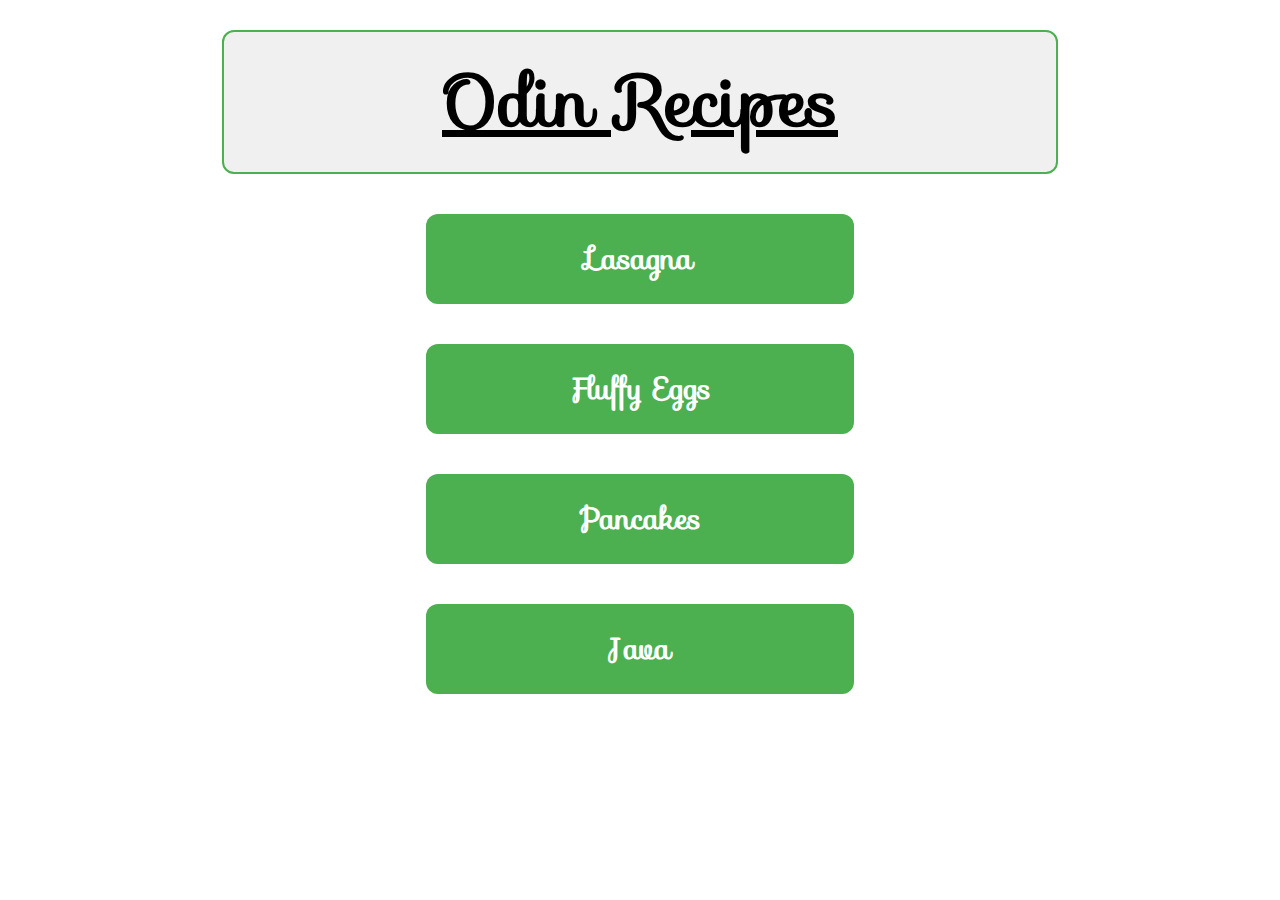
<file: index.html>
<!DOCTYPE html>
<html lang="en">
<head>
    <meta charset="UTF-8">
    <meta name="viewport" content="width=device-width, initial-scale=1.0">
    <title>Odin Recipes</title>
    <link rel="stylesheet" href="index.css">
    <link href="https://fonts.googleapis.com/css?family=Sofia" rel="stylesheet">
    <style>
        body {
            font-family: 'Sofia', cursive;
            text-align: center;
        }
    </style>
</head>
<body>

    <div class="sections">
        <h1 class="title-main">Odin Recipes</h1>
    </div>

    <ul>
        <li><a class="button-recipe" href="recipes/lasagna.html">Lasagna</a></li>
        <li><a class="button-recipe" href="recipes/Fluffy-Microwave-Scrambled-Eggs.html">Fluffy Eggs</a></li>
        <li><a class="button-recipe" href="recipes/pancakes.html">Pancakes</a></li>
        <li><a class="button-recipe" href="java.html">Java</a></li>
    </ul>

</body>
</html>
</file>
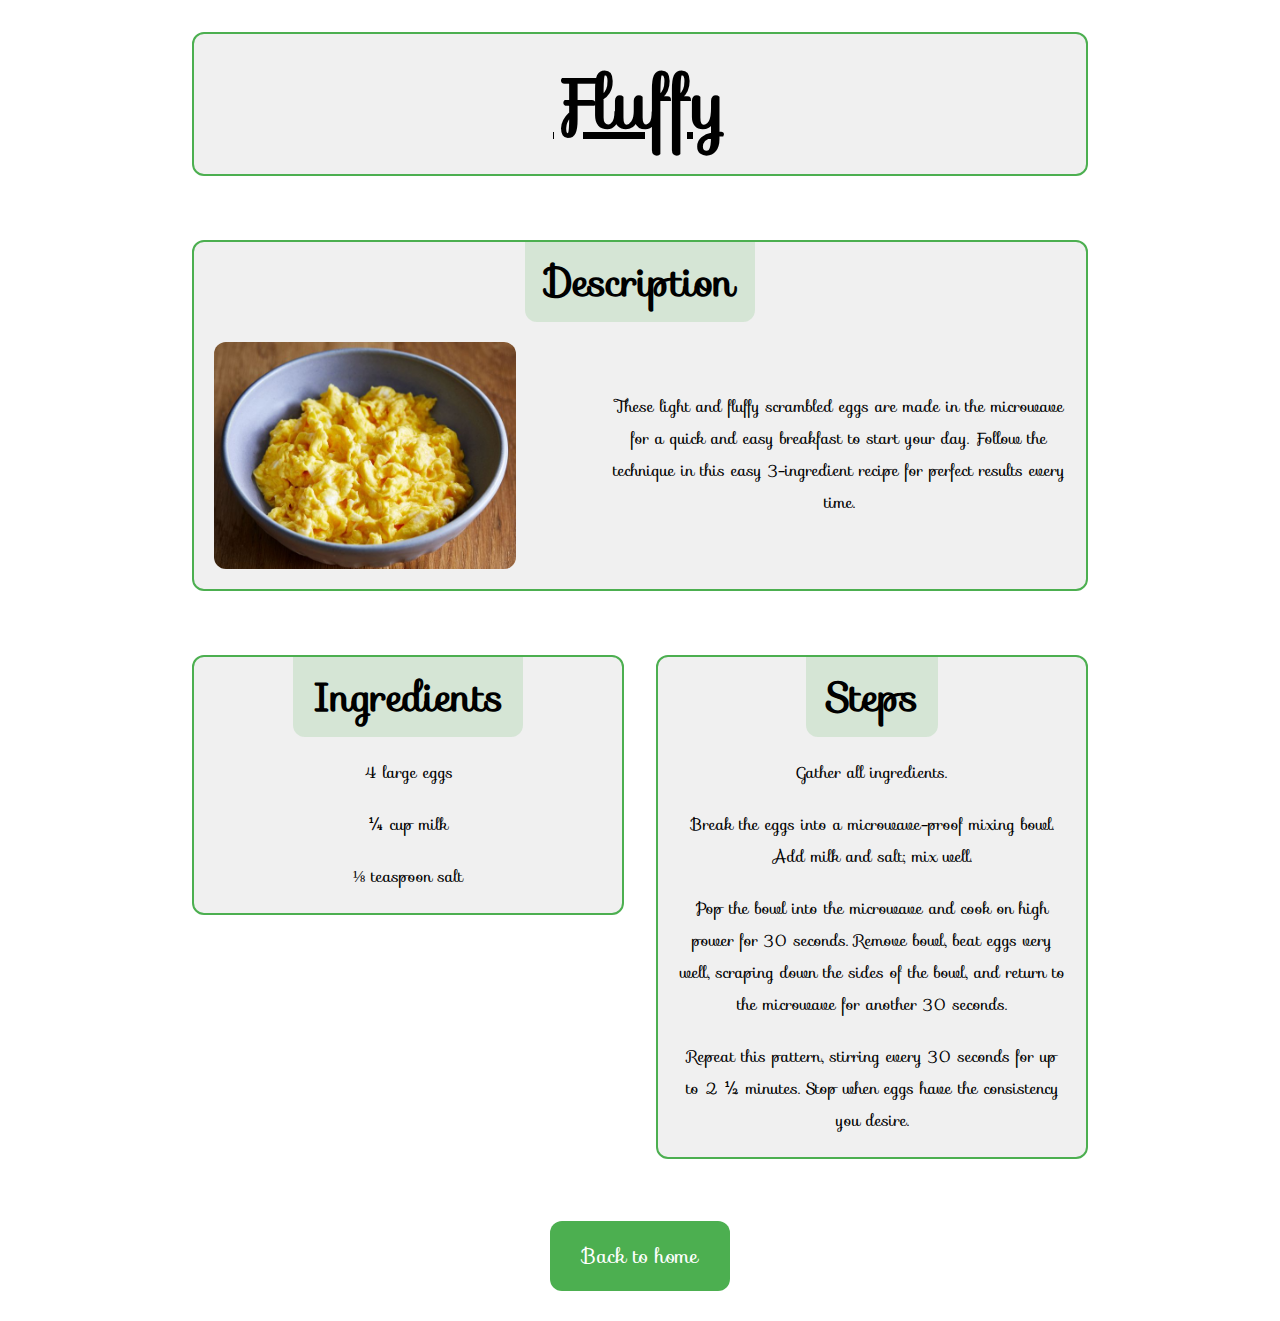
<file: recipes/Fluffy-Microwave-Scrambled-Eggs.html>
<!DOCTYPE html>
<html lang="en">
<head>
    <meta charset="UTF-8">
    <meta name="viewport" content="width=device-width, initial-scale=1.0">
    <title>Fluffy Eggs</title>
    <link rel="stylesheet" href="../index.css">
    <link href="https://fonts.googleapis.com/css?family=Sofia" rel="stylesheet">
</head>
<body>

    <nav class="recipe-page">
        <div class="recipe-title">
            <h1>Fluffy </h1>
        </div>
        <div class="recipe-description">
            <h2>Description</h2>
            <div class="recipe-description-container">
                <div class="recipe-img">
                    <img class="recipe-img" src="../img/fluffy-eggs.jpg" alt="A bowl of fluffy eggs">
                </div>
                <div class="recipe-desc-text">                
                    <p>These light and fluffy scrambled eggs are made in the microwave for a quick and easy breakfast to start your day. Follow the technique in this easy 3-ingredient recipe for perfect results every time.</p>
                </div>
            </div>
        </div>
        <div class="recipe-ingredients-container">
            <div class="recipe-ingredients">
                <h2>Ingredients</h2>
                <ul>
                    <li>4 large eggs</li>
                    <li>¼ cup milk</li>
                    <li>⅛ teaspoon salt</li>
                </ul>
            </div>
            <div class="recipe-ingredients">
                <h2>Steps</h2>
                <ol>
                    <li>Gather all ingredients.</li>
                    <li> Break the eggs into a microwave-proof mixing bowl. Add milk and salt; mix well. </li>
                    <li> Pop the bowl into the microwave and cook on high power for 30 seconds. Remove bowl, beat eggs very well, scraping down the sides of the bowl, and return to the microwave for another 30 seconds. </li>
                    <li> Repeat this pattern, stirring every 30 seconds for up to 2 ½ minutes. Stop when eggs have the consistency you desire. </li>
                </ol>
            </div>
        </div>
    </nav>
    <a href="../index.html" class="button-home">Back to home</a>
</body>
</html>
</file>
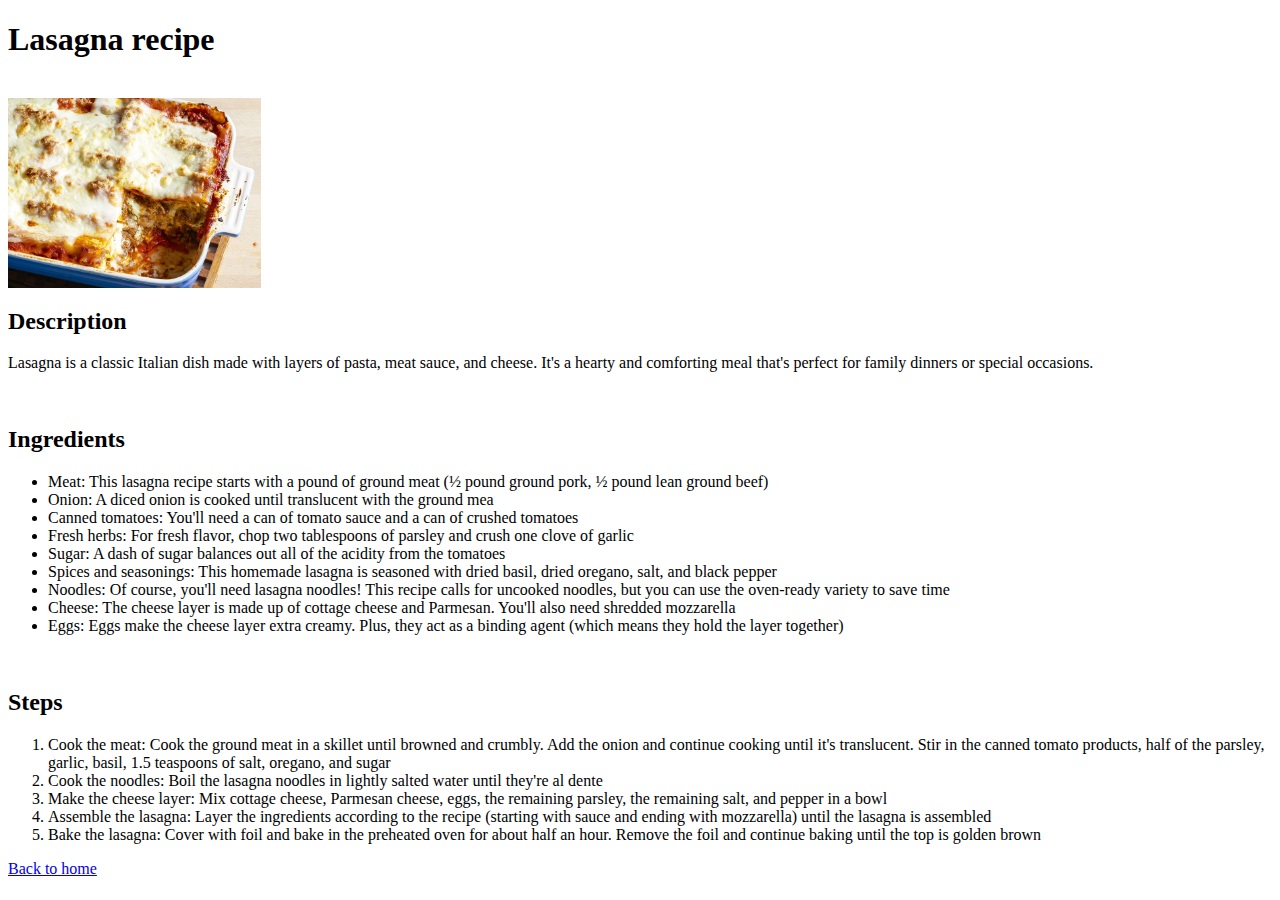
<file: recipes/lasagna.html>
<!DOCTYPE html>
<html lang="en">
<head>
    <meta charset="UTF-8">
    <meta name="viewport" content="width=device-width, initial-scale=1.0">
    <title>Lasagna</title>
</head>
<body>
    <h1>Lasagna recipe</h1>
    <br>
    <img src="../img/lasagna.jpg" alt="A delicious lasagna" width="20%" align="center">
    <br>
    <h2>Description</h2>
    <p>Lasagna is a classic Italian dish made with layers of pasta, meat sauce, and cheese. It's a hearty and comforting meal that's perfect for family dinners or special occasions.</p>
    <br>
    <h2>Ingredients</h2>
    <ul>
        <li>Meat: This lasagna recipe starts with a pound of ground meat (½ pound ground pork, ½ pound lean ground beef)</li>
        <li>Onion: A diced onion is cooked until translucent with the ground mea</li>
        <li>Canned tomatoes: You'll need a can of tomato sauce and a can of crushed tomatoes</li>
        <li> Fresh herbs: For fresh flavor, chop two tablespoons of parsley and crush one clove of garlic</li>
        <li>Sugar: A dash of sugar balances out all of the acidity from the tomatoes</li>
        <li>Spices and seasonings: This homemade lasagna is seasoned with dried basil, dried oregano, salt, and black pepper</li>
        <li> Noodles: Of course, you'll need lasagna noodles! This recipe calls for uncooked noodles, but you can use the oven-ready variety to save time</li>
        <li>Cheese: The cheese layer is made up of cottage cheese and Parmesan. You'll also need shredded mozzarella</li>
        <li>Eggs: Eggs make the cheese layer extra creamy. Plus, they act as a binding agent (which means they hold the layer together)</li>
    </ul>
    <br>
    <h2>Steps</h2>
    <ol>
        <li>Cook the meat: Cook the ground meat in a skillet until browned and crumbly. Add the onion and continue cooking until it's translucent. Stir in the canned tomato products, half of the parsley, garlic, basil, 1.5 teaspoons of salt, oregano, and sugar</li>
        <li>Cook the noodles: Boil the lasagna noodles in lightly salted water until they're al dente</li>
        <li>Make the cheese layer: Mix cottage cheese, Parmesan cheese, eggs, the remaining parsley, the remaining salt, and pepper in a bowl</li>
        <li>Assemble the lasagna: Layer the ingredients according to the recipe (starting with sauce and ending with mozzarella) until the lasagna is assembled</li>
        <li>Bake the lasagna: Cover with foil and bake in the preheated oven for about half an hour. Remove the foil and continue baking until the top is golden brown</li>
    </ol>

    <a href="../index.html">Back to home</a>
    <br>
</body>
</html>
</file>
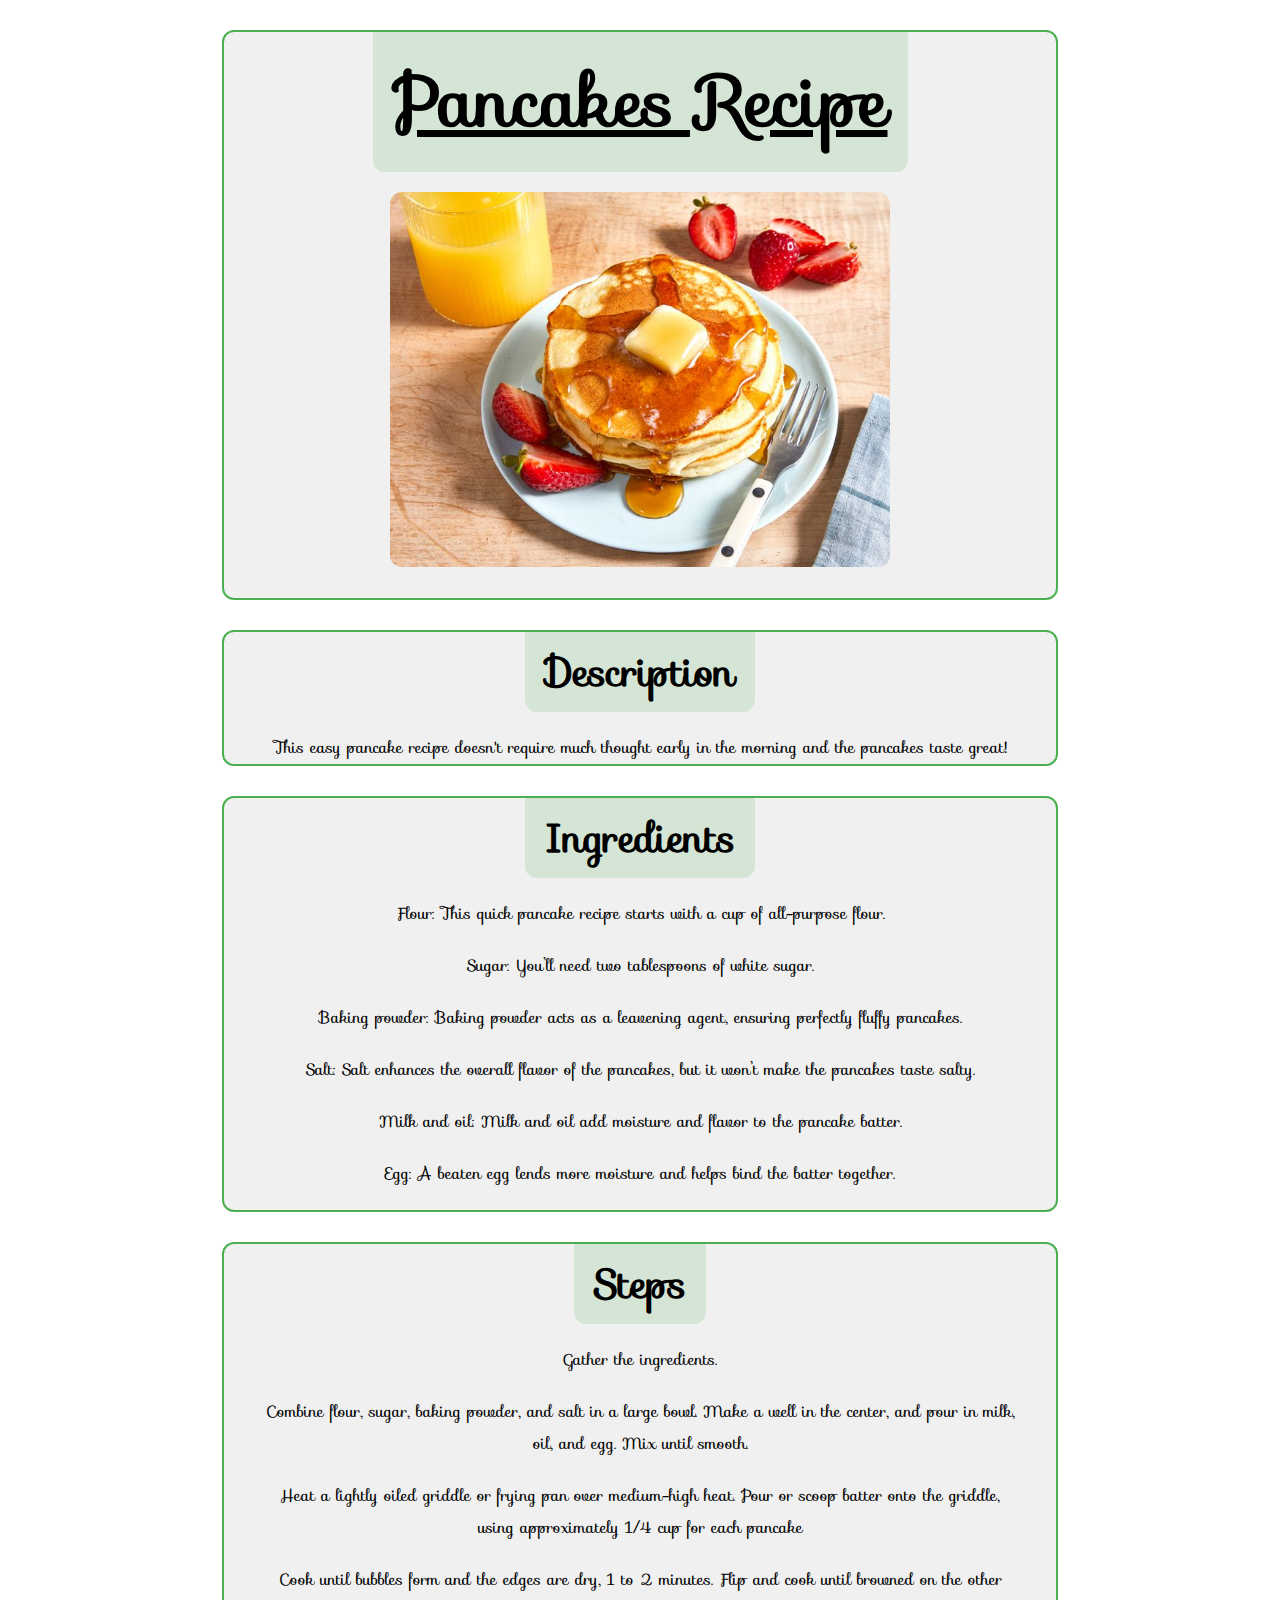
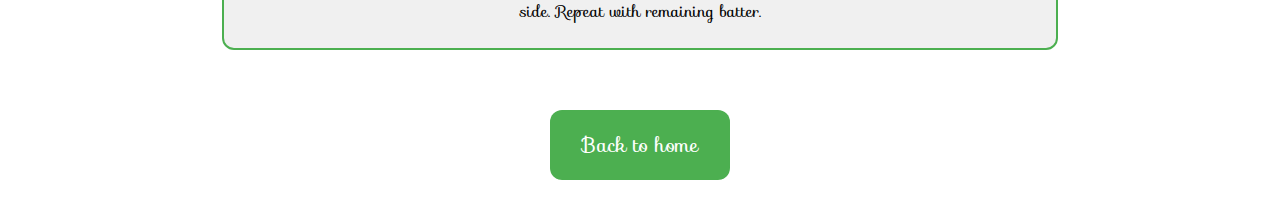
<file: recipes/pancakes.html>
<!DOCTYPE html>
<html lang="en">
<head>
    <meta charset="UTF-8">
    <meta name="viewport" content="width=device-width, initial-scale=1.0">
    <title>Pancakes</title>
    <link rel="stylesheet" href="../index.css">
     <link href="https://fonts.googleapis.com/css?family=Sofia" rel="stylesheet">
<body>
    
     <div class="sections"> 
        <div>
            <h1 class="temp-h1">Pancakes Recipe</h1>
        </div>
        <img src="../img/pancakes.jpg" alt="Pancakes with syrup">
    </div>


    <div class="sections">
        <h2>Description</h2>
        <p>This easy pancake recipe doesn't require much thought early in the morning and the pancakes taste great!</p>
    </div>
    
    <div class="sections">
        <h2>Ingredients</h2>
        <ul>
            <li>Flour: This quick pancake recipe starts with a cup of all-purpose flour. </li>
            <li>Sugar: You’ll need two tablespoons of white sugar. </li>
            <li>Baking powder: Baking powder acts as a leavening agent, ensuring perfectly fluffy pancakes. </li>
            <li>Salt: Salt enhances the overall flavor of the pancakes, but it won’t make the pancakes taste salty. </li>
            <li>Milk and oil: Milk and oil add moisture and flavor to the pancake batter. </li>
            <li>Egg: A beaten egg lends more moisture and helps bind the batter together. </li>
        </ul>
    </div>
    
    <div class="sections">
        <h2>Steps</h2>
        <ol>
            <li> Gather the ingredients.</li>
            <li> Combine flour, sugar, baking powder, and salt in a large bowl. Make a well in the center, and pour in milk, oil, and egg. Mix until smooth. </li>
            <li> Heat a lightly oiled griddle or frying pan over medium-high heat. Pour or scoop batter onto the griddle, using approximately 1/4 cup for each pancake</li>
            <li> Cook until bubbles form and the edges are dry, 1 to 2 minutes. Flip and cook until browned on the other side. Repeat with remaining batter. </li>
        </ol>
    </div>

    <a href="../index.html" class="button-home">Back to home</a>
    <br>
</body>
</html>
</file>
<file: index.css>
* {
  margin: 0;
  padding: 0;
  box-sizing: border-box;
  line-height: 2em;
}

body {
  height: auto;
  max-width: 70%;
  margin: auto;
  text-align: center;
  font-family: Sofia;
}

ul,
ol {
  list-style: none;
}

li {
  padding: 0px 20px 20px 20px;
}

img {
  border-radius: 12px;
  margin-top: 20px;
  margin-bottom: 20px;
  margin-left: auto;
  margin-right: auto;
  max-height: 500px;
  max-width: 500px;
}

h2 {
  margin-bottom: 20px;
  font-size: 40px;
  border: 0px solid #4caf4f75;
  border-radius: 0 0  12px 12px;
  padding: 0px 20px 0px 20px;
  background-color: #4caf4f2a;
}

h1 {
  font-size: 70px;
  text-decoration: underline;
}

h1,
h2 {
  margin-top: 0px;
  margin-left:auto;
  margin-right: auto;
  width: max-content;
}

.temp-h1 {
    border: 0px solid #4caf4f75;
  border-radius: 0px 0px 12px 12px;
  padding: 0px 20px 0px 20px;
  background-color: #4caf4f2a;
}

.button-recipe,
.button-home {
  background-color: #4caf50;
  border: none;
  color: white;
  padding: 15px 32px;
  text-align: center;
  text-decoration: none;
  display: inline-block;
  cursor: pointer;
  border-radius: 12px;
}

.button-recipe {
  margin: 10px;
  font-size: 30px;
  font-weight: bold;
  width: 50%;
}

.button-home {
  margin: 30px;
  font-size: 20px;
  font-family: Sofia;
}

.button-recipe:hover,
.button-home:hover {
  background-color: white;
  color: #4caf50;
  text-decoration: none;
  box-shadow: inset 0 0 20px #888888;
}

.sections {
  margin: 30px;
  padding: 0px 20px 0px;
  border: 2px solid #4caf50;
  border-radius: 12px;
  background-color: #d6d6d65e;
}

.title-main {
  background-color: #ffffff00;
}

.recipe-page {
  display: flex;
  flex-direction: column;
  align-items: stretch;
  justify-content: space-evenly;
  margin: 2rem auto;
  gap:4rem;
}

.recipe-title,
.recipe-description,
.recipe-ingredients {
  border: 2px solid #4caf50;
  border-radius: 12px;
  background-color: #d6d6d65e;
  
  flex:1 1 auto;
  min-height: 100px;

}

.recipe-ingredients,
-recipe-description {
  padding: 0 20px 20px;
}

.recipe-description {
  display: flex;
  flex-direction: column;
  justify-content: center;
  align-items: stretch;
  height: 100%;
}

.recipe-description-container {
  display: flex;
  margin: 0px 20px 20px 20px;
  gap: 6rem;
  justify-content: space-between;
}

.recipe-img {
  flex: 2 1 40%;
  height: 100%;
  width: 100%;
  margin: auto;
  line-height: 0;
}

.recipe-desc-text {
  flex:1 1 60%;
  align-self: center;
  padding-right: 0;
  display: flex;
  justify-content: flex-end;
}

.recipe-ingredients-container {
  display: flex;
  gap: 2rem;
  flex: 1 1 auto;
}

.recipe-ingredients {
  flex: 1 1 50%;
  justify-content: center;
  padding: 0px;;
}

@media (max-width: 680px) {

  .recipe-description-container {
    flex-direction: column;
  }

  .recipe-ingredients-container {
    flex-direction: column;
    gap: 4rem;
  }

  .recipe-description-container {
    gap: 20px;
  }

  .recipe-img {
    max-width: 80%;
  }

}

@media (max-width: 1600px) and (min-width: 681px) {

  .recipe-ingredients-container {
    align-items: flex-start;
  }
  
}
</file>
